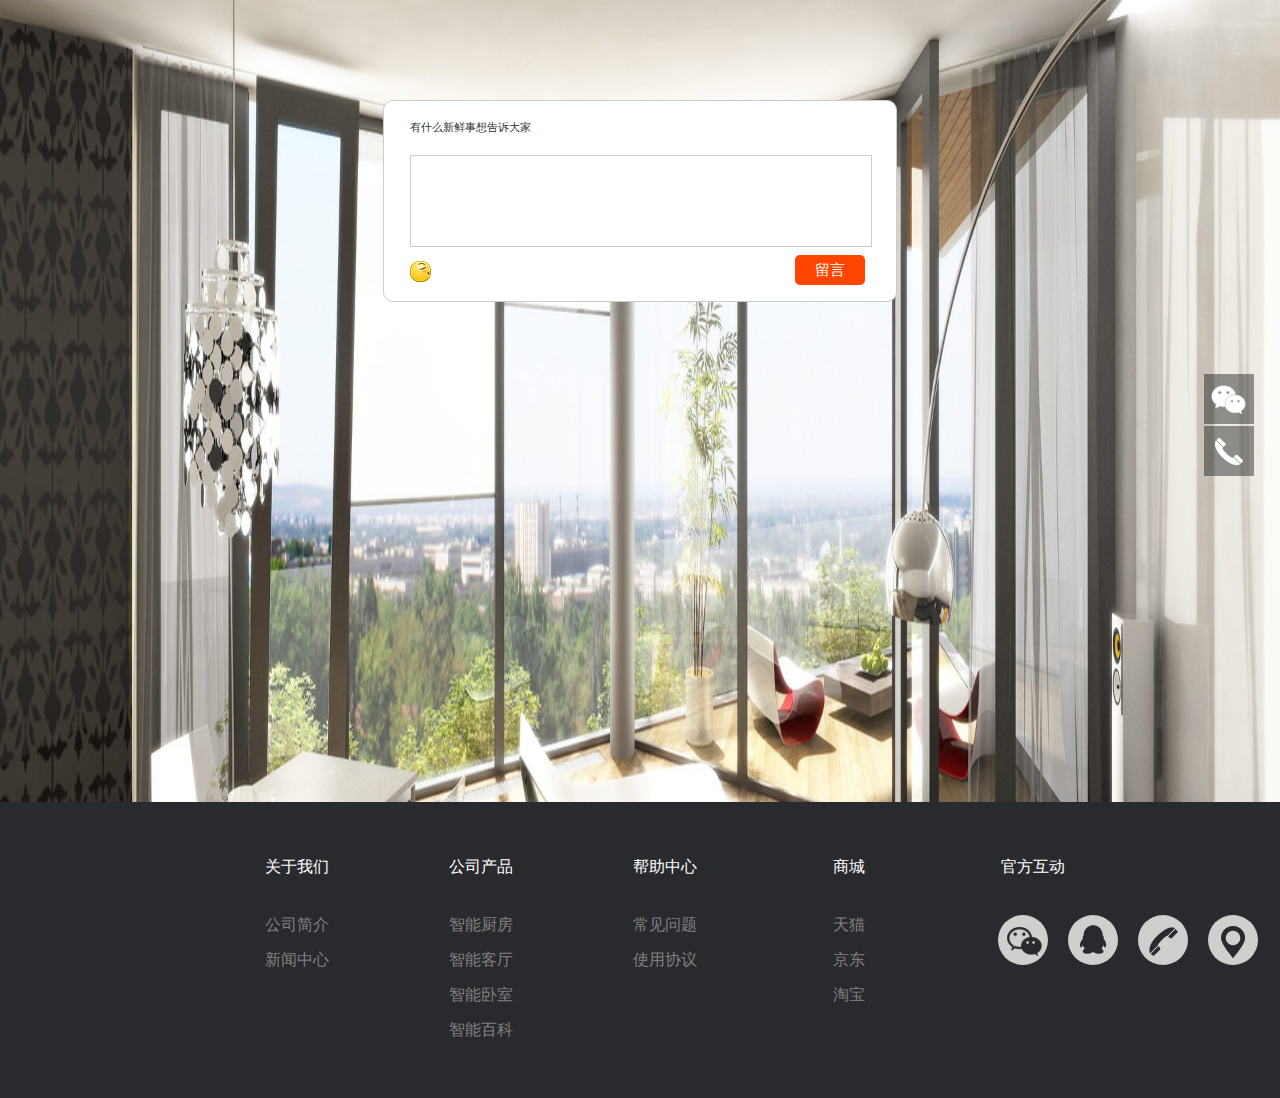
<file: leaveword.html>
<!DOCTYPE html>
<html lang="en">
<head>
    <meta charset="UTF-8">
    <meta name="viewport" content="width=device-width, initial-scale=1.0">
    <meta http-equiv="X-UA-Compatible" content="ie=edge">
    <link rel="stylesheet" type="text/css" href="css/base1.css">
    <link rel="stylesheet" type="text/css" href="css/leaveword.css">
    <title>留言板</title>
</head>
<body>
        <header>
        <div class="header_top">
            <div class="logo"><img src="img/smarthome.png"></div>
            <ul class="first_nav">
                <li><a href="frontpage.html">首页</a></li>
                <li>关于我们
                    <ul class="second_nav">
                        <li><a href="#">简介</a></li>
                        <li><a href="#">合作伙伴</a></li>
                        <li><a href="#">资质荣誉</a></li>
                        <li><a href="#">加入我们</a></li>
                        <li><a href="#">代理加盟</a></li>
                    </ul>
                </li>
                <li>智能家居主机
                    <ul class="second_nav">
                        <li><a href="three.html">钻立方主机</a></li>
                        <li><a href="#">生活立方主机</a></li>
                        <li><a href="#">生活平方W主机</a></li>
                        <li><a href="#">生活平方L主机</a></li>
                    </ul>
                </li>
                <li><a href="two.html">智能家居产品</a>
                  <!--   <ul class="second_nav">
                        <li><a href="two.html">智能报警管理</a></li>
                        <li><a href="#">智能门窗控制</a></li>
                        <li><a href="#">智能家电控制</a></li>
                        <li><a href="#">智能环境监测</a></li>
                        <li><a href="#">智能安防监控</a></li>
                        <li><a href="#">智能影视娱乐</a></li>
                    </ul> -->
                </li>
                <li>
                    <a href="three.html">资讯动态</a>
                </li>
                <li><a href="leaveword.html">留言板</a></li>
            </ul>
        </div>
    </header>
    <aside>
        <ul>
            <li class="w_chat"><img src="img/w_chat.png">
                <div class="w_chat_d"><img src="img/weixin.jpg"></div>
            </li>
            <li><img src="img/phone.png"></li>
            <li class="sorrow_top">
                <div class="sorrow_top_d"><img src="img/sorrow_top.png"></div>
            </li>
        </ul>
    </aside>
    <div class="leaveword_content">
        <div class="comments_box">
            <div class="box_center_content">
                <h6>有什么新鲜事想告诉大家</h6>
                <div class="blank_box">
                    <!-- <input type="textarea"> -->
                    <div class="message" contenteditable="true"></div>
                </div>
                <img src="img/yhh_thumb.gif" class="bg">
                <!--face begin-->
                <div class="face">
                        <ul>
                            <li><img src="img/zz2_thumb.gif" title="[织]" ></li>
                            <li><img src="img/horse2_thumb.gif" title="神马]"></li>
                            <li><img src="img/fuyun_thumb.gif" title="[浮云]"></li>
                            <li><img src="img/geili_thumb.gif" title="[给力]"></li>
                            <li><img src="img/wg_thumb.gif" title="[围观]"></li>
                            <li><img src="img/vw_thumb.gif" title="[威武]"></li>
                            <li><img src="img/panda_thumb.gif" title="[熊猫]"></li>
                            <li><img src="img/rabbit_thumb.gif" title="兔子]"></li>
                            <li><img src="img/otm_thumb.gif" title="[奥特曼]"></li>
                            <li><img src="img/j_thumb.gif" title="[囧]"></li>
                            <li><img src="img/hufen_thumb.gif" title="[互粉]"></li>
                            <li><img src="img/liwu_thumb.gif" title="[礼物]"></li>
                            <li><img src="img/smilea_thumb.gif" title="呵呵]"></li>
                            <li><img src="img/tootha_thumb.gif" title="嘻嘻]"></li>
                            <li><img src="img/laugh.gif" title="[哈哈]"></li>
                            <li><img src="img/tza_thumb.gif" title="[可爱]"></li>
                            <li><img src="img/kl_thumb.gif" title="[可怜]"></li>
                            <li><img src="img/kbsa_thumb.gif" title="[挖鼻屎]"></li>
                            <li><img src="img/cj_thumb.gif" title="[吃惊]"></li>
                            <li><img src="img/shamea_thumb.gif" title="[害羞]"></li>
                            <li><img src="img/zy_thumb.gif" title="[挤眼]"></li>
                            <li><img src="img/bz_thumb.gif" title="[闭嘴]"></li>
                            <li><img src="img/bs2_thumb.gif" title="[鄙视]"></li>
                            <li><img src="img/lovea_thumb.gif" title="[爱你]"></li>
                            <li><img src="img/sada_thumb.gif" title="[泪]"></li>
                            <li><img src="img/heia_thumb.gif" title="[偷笑]"></li>
                            <li><img src="img/qq_thumb.gif" title="[亲亲]"></li>
                            <li><img src="img/sb_thumb.gif" title="[生病]"></li>
                            <li><img src="img/mb_thumb.gif" title="[太开心]"></li>
                            <li><img src="img/ldln_thumb.gif" title="[懒得理你]"></li>
                            <li><img src="img/yhh_thumb.gif" title="[右哼哼]"></li>
                            <li><img src="img/zhh_thumb.gif" title="[左哼哼]"></li>
                            <li><img src="img/x_thumb.gif" title="[嘘]"></li>
                            <li><img src="img/cry.gif" title="[衰]"></li>
                            <li><img src="img/wq_thumb.gif" title="[委屈]"></li>
                            <li><img src="img/t_thumb.gif" title="[吐]"></li>
                            <li><img src="img/k_thumb.gif" title="[打哈气]"></li>
                            <li><img src="img/bba_thumb.gif" title="[抱抱]"></li>
                            <li><img src="img/angrya_thumb.gif" title="[怒]"></li>
                            <li><img src="img/yw_thumb.gif" title="[疑问]"></li>
                            <li><img src="img/cza_thumb.gif" title="[馋嘴]"></li>
                            <li><img src="img/88_thumb.gif" title="[拜拜]"></li>
                            <li><img src="img/sk_thumb.gif" title="[思考]"></li>
                            <li><img src="img/sweata_thumb.gif" title="[汗]"></li>
                            <li><img src="img/sleepya_thumb.gif" title="[困]"></li>
                            <li><img src="img/sleepa_thumb.gif" title="[睡觉]"></li>
                            <li><img src="img/money_thumb.gif" title="[钱]"></li>
                            <li><img src="img/sw_thumb.gif" title="[失望]"></li>
                            <li><img src="img/cool_thumb.gif" title="[酷]"></li>
                            <li><img src="img/hsa_thumb.gif" title="[花心]"></li>
                            <li><img src="img/hatea_thumb.gif" title="[哼]"></li>
                            <li><img src="img/gza_thumb.gif" title="[鼓掌]"></li>
                            <li><img src="img/dizzya_thumb.gif" title="[晕]"></li>
                            <li><img src="img/bs_thumb.gif" title="[悲伤]"></li>
                            <li><img src="img/crazya_thumb.gif" title="[抓狂]"></li>
                            <li><img src="img/h_thumb.gif" title="[黑线]"></li>
                            <li><img src="img/yx_thumb.gif" title="[阴险]"></li>
                            <li><img src="img/nm_thumb.gif" title="[怒骂]"></li>
                            <li><img src="img/hearta_thumb.gif" title="[心]"></li>
                            <li><img src="img/unheart.gif" title="[伤心]"></li>
                            <li><img src="img/pig.gif" title="[猪头]"></li>
                            <li><img src="img/ok_thumb.gif" title="[ok]"></li>
                            <li><img src="img/ye_thumb.gif" title="[耶]"></li>
                            <li><img src="img/good_thumb.gif" title="[good]"></li>
                            <li><img src="img/no_thumb.gif" title="[不要]"></li>
                            <li><img src="img/z2_thumb.gif" title="[赞]"></li>
                            <li><img src="img/come_thumb.gif" title="[来]"></li>
                            <li><img src="img/sad_thumb.gif" title="[弱]"></li>
                            <li><img src="img/lazu_thumb.gif" title="[蜡烛]"></li>
                            <li><img src="img/clock_thumb.gif" title="[钟]"></li>
                            <li><img src="img/cake.gif" title="[蛋糕]"></li>
                            <li><img src="img/m_thumb.gif" title="[话筒]"></li>
                            <li><img src="img/weijin_thumb.gif" title="[围脖]"></li>
                            <li><img src="img/lxhzhuanfa_thumb.gif" title="[转发]"></li>
                            <li><img src="img/lxhluguo_thumb.gif" title="[路过这儿]"></li>
                            <li><img src="img/bofubianlian_thumb.gif" title="[bofu变脸]"></li>
                            <li><img src="img/gbzkun_thumb.gif" title="[gbz困]"></li>
                            <!-- <li><img src="img/boboshengmenqi_thumb.gif" title="[生闷气]"></li> -->
                            <li><img src="img/chn_buyaoya_thumb.gif" title="[不要啊]"></li>
                            <li><img src="img/daxiongleibenxiong_thumb.gif" title="[dx泪奔]"></li>
                            <li><img src="img/cat_yunqizhong_thumb.gif" title="[运气中]"></li>
                            <li><img src="img/youqian_thumb.gif" title="[有钱]"></li>
                            <li><img src="img/cf_thumb.gif" title="[冲锋]"></li>
                            <li><img src="img/camera_thumb.gif" title="[照相机]"></li>	
                        </ul>
                    </div>
                    <!--face end-->
                <button class="bt1">留言</button>
            </div>
        </div>
        <!-- <div class="reply">
            <div class="reply_content">
                <div class="reply_top">
                    <img src="img/兔子.jpg">
                    数据库需要传入的内容
                    <span>haha</span>
                    <a href="#">更多>></a>
                </div>
                <hr/>
                <p></p>
            </div>
        </div> -->
        <div class="reply">
            <div id="time1"></div>
            <!--msgCon begin-->
            <div class="msgCon">
        </div>



        </div>

    </div>

   
    <!-- 尾部 -->
    <footer id="footer" style="padding-left: 205px;">
            <div class="bottom_0">
                <ul>
                    <li>关于我们</li>
                    <li>公司简介</li>
                    <li>新闻中心</li>
                </ul>
            </div>
            <div class="bottom_1">
                <ul>
                    <li>公司产品</li>
                    <li>智能厨房</li>
                    <li>智能客厅</li>
                    <li>智能卧室</li>
                    <li>智能百科</li>
                </ul>
            </div>
            <div class="bottom_2">
                <ul>
                    <li>帮助中心</li>
                    <li>常见问题</li>
                    <li>使用协议</li>
                </ul>
            </div>
            <div class="bottom_3">
                <ul>
                    <li>商城</li>
                    <li>天猫</li>
                    <li>京东</li>
                    <li>淘宝</li>
                </ul>
            </div>
            <div  class="bottom_4">
                <ul>
                    <li>官方互动</li>
                    <li class="footer_icon">
                        <a href="" class="weixin"></a>
                        <a href="" class="qq"></a>
                        <a href="" class="tel"></a>
                        <a href="" class="add"></a>
                    </li>
                </ul>
            </div>
        </footer>
</body>
<script src="js/jquery-1.10.2.min.js"></script>
<script src="js/leaveword.js"></script>
<script src="js/base.js"></script>
</html>
</file>
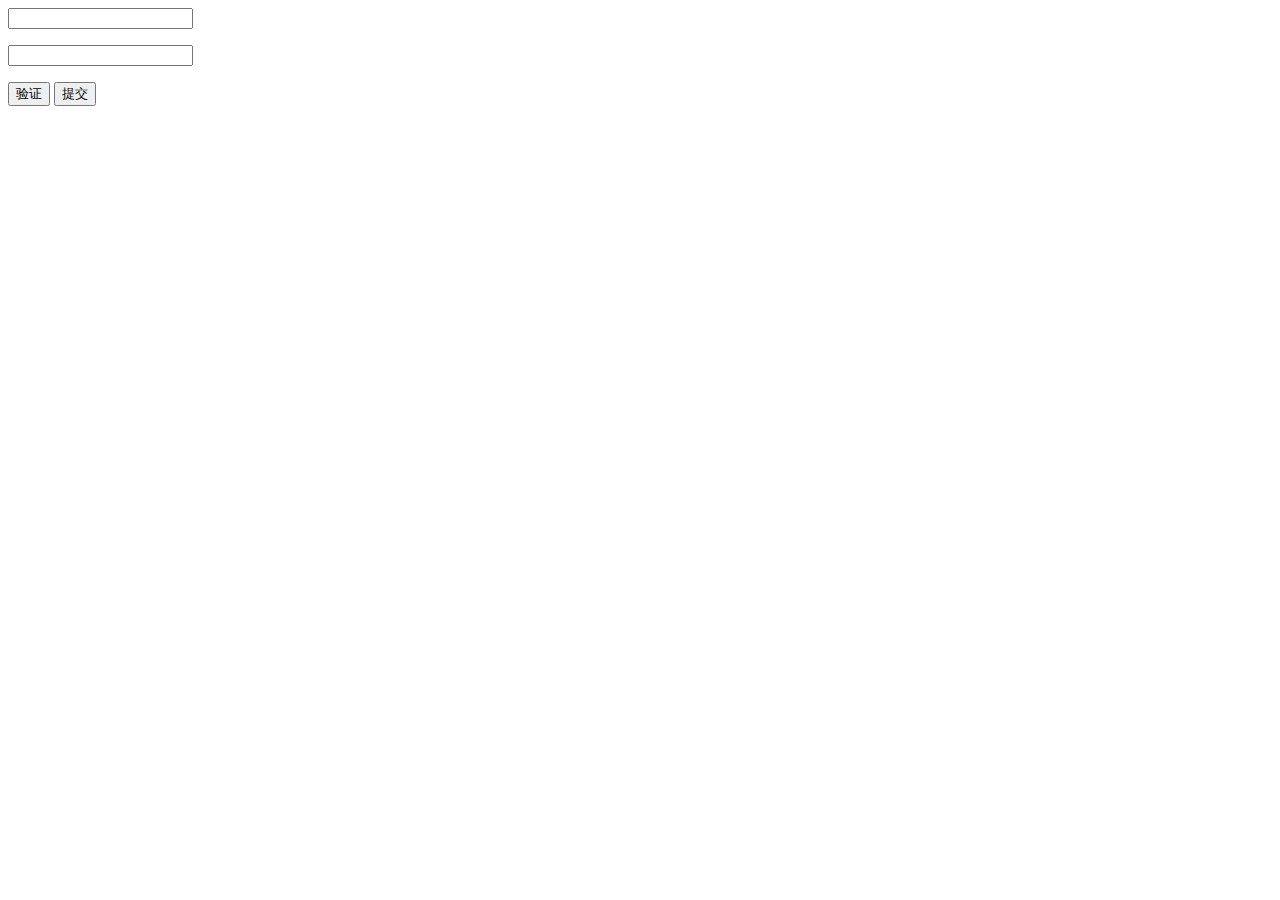
<file: test01.html>
<!DOCTYPE html>
<html>
<head>
	<title></title>
	<meta charset="utf-8">
</head>
<body>
  <input type="text" name="" id="sname">
  <p></p>
  <input type="password" name="" id="passward">
  <p></p>
  <button id="check">验证</button>
  <button id="btn">提交</button>
</body>
<script type="text/javascript">
	var check=document.getElementById("check");
	var username = document.getElementById("username")
	var p = document.getElementsByTagName("p");
	btn.onclick=function(){
		var xhr = new XMLHttpRequest();
		xhr.open("post","insert.php");
		xhr.onreadystatechange = function(){
			if(xhr.readyState==4&&xhr.status==200){
				p[0].innerHTML=xhr.responseText;
			}
		}
		xhr.setRequestHeader("Content-type","application/x-www-form-urlencoded");
	
		xhr.send("username="+username.value+"&passward="+passward.value);
	}
	sname.onblur=function(){
		var xhr = new XMLHttpRequest();
		xhr.open("post","judge.php");
		xhr.onreadystatechange = function(){
			if(xhr.readyState==4&&xhr.status==200){
				p[0].innerHTML=xhr.responseText;
			}
		}
		xhr.setRequestHeader("Content-type","application/x-www-form-urlencoded");
	
		xhr.send("username="+sname.value);
	}
    check.onclick=function(){
    	var xhr = new XMLHttpRequest();
		xhr.open("post","check.php");
		xhr.onreadystatechange = function(){
			if(xhr.readyState==4&&xhr.status==200){
				p[1].innerHTML=xhr.responseText;
			}
		}
		xhr.setRequestHeader("Content-type","application/x-www-form-urlencoded");
	
		xhr.send("username="+sname.value+"&passward="+passward.value);
    }
</script>
</html>
</file>
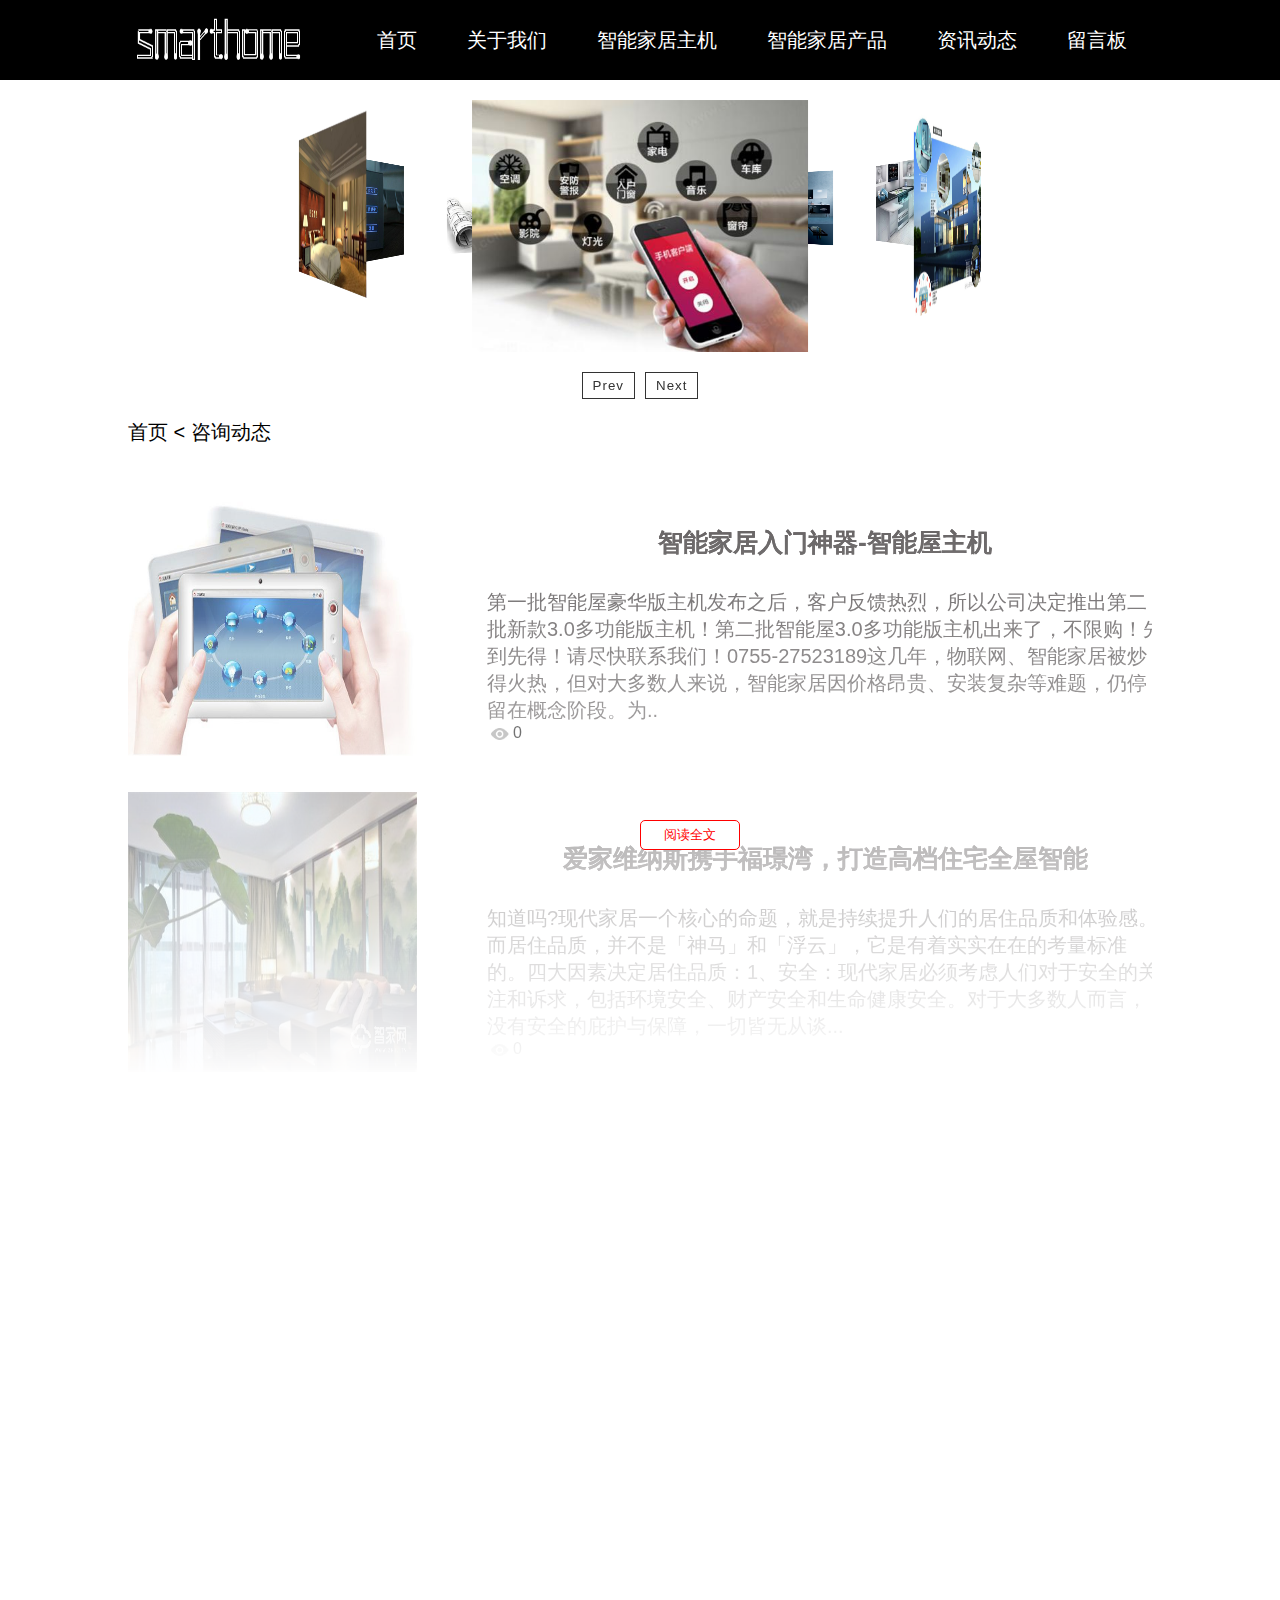
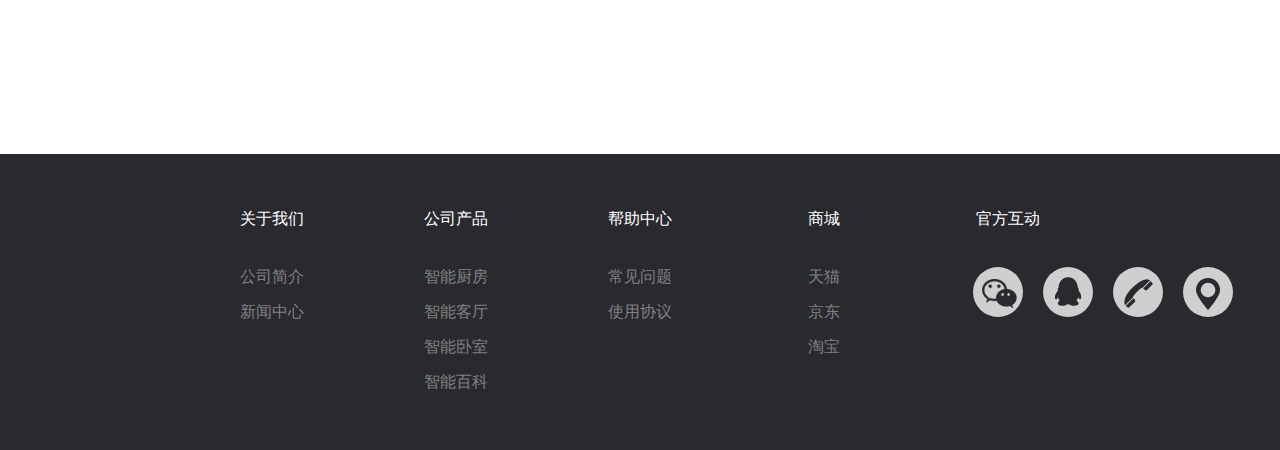
<file: three.html>
<!DOCTYPE html>
<html lang="en">
<head>
    <meta charset="UTF-8">
    <meta name="viewport" content="width=device-width, initial-scale=1.0">
    <meta http-equiv="X-UA-Compatible" content="ie=edge">
    <title>智能家居主机</title>
    <link rel="stylesheet" href="css/Tbase.css">
    <link rel="stylesheet" href="css/three.css">
    <link rel="stylesheet" href="css/style.css">
</head>
<body>
    <header id="header">
        <div class="header_top">
            <div class="logo">
                <img src="img/smarthome.png">
            </div>
            <ul class="first_nav">
                <li>
                    <a href="frontpage.html">
                        <span class="write">首页</span> 
                    </a>
                </li>
                <li>
                    <span class="write">关于我们</span>
                    <ul class="second_nav">
                        <li><a href="#">简介</a></li>
                        <li><a href="#">合作伙伴</a></li>
                        <li><a href="#">资质荣誉</a></li>
                        <li><a href="#">加入我们</a></li>
                        <li><a href="#">代理加盟</a></li>
                    </ul>
                </li>
                <li>
                    <span class="write">智能家居主机</span>
                    <ul class="second_nav second">
                        <li><a href="">钻立方主机</a></li>
                        <li><a href="#">生活立方主机</a></li>
                        <li><a href="#">生活平方W主机</a></li>
                        <li><a href="#">生活平方L主机</a></li>
                    </ul>
                </li>
                <li>
                    <span class="write"><a href="two.html">智能家居产品</a></span>
                    <!-- <ul class="second_nav second">
                        <li><a href="two.html">智能报警管理</a></li>
                        <li><a href="#">智能门窗控制</a></li>
                        <li><a href="#">智能家电控制</a></li>
                        <li><a href="#">智能环境监测</a></li>
                        <li><a href="#">智能安防监控</a></li>
                        <li><a href="#">智能影视娱乐</a></li>
                    </ul> -->
                </li>
                <li>
                    <a href="three.html">
                        <span class="write">资讯动态</span>
                    </a>
                </li>
                <li>
                    <span class="write"><a href="leaveword.html">留言板</a></span>
                </li>
            </ul>
        </div>
    </header>
    <div class="content">
        <div class="carousel" data-gap="80">
            <figure>
                <img src="img/new1.jpg" alt="">
                <img src="img/new2.jpg" alt="">
                <img src="img/new3.jpg" alt="">
                <img src="img/new4.jpg" alt="">
                <img src="img/new5.jpg" alt="">
                <img src="img/new6.jpg" alt="">
                <img src="img/new7.jpg" alt="">
                <img src="img/new8.jpg" alt="">
            </figure>
            <nav>
                <button class="nav prev">Prev</button>
                <button class="nav next">Next</button>
            </nav>
        </div>
        <div class="main">
            <span><a href="">首页</a></span>
            <span><</span>
            <span><a href="">咨询动态</a></span>
        </div>
        <div class="main_1">
            <div class="main_1_1 mask">
                <img src="img/main1.jpg" alt="">
                <div>
                    <p>智能家居入门神器-智能屋主机</p>
                    <span class="write1">第一批智能屋豪华版主机发布之后，客户反馈热烈，所以公司决定推出第二批新款3.0多功能版主机！第二批智能屋3.0多功能版主机出来了，不限购！先到先得！请尽快联系我们！0755-27523189这几年，物联网、智能家居被炒得火热，但对大多数人来说，智能家居因价格昂贵、安装复杂等难题，仍停留在概念阶段。为..
                    </span>
                    <img src="img/icon.png" alt=""><span class="number">0</span>
                </div>
            </div>
            <div class="main_1_1 mask1">
                <img src="img/main3.jpg" alt="">
                <div>
                    <p>爱家维纳斯携手福璟湾，打造高档住宅全屋智能</p>
                    <span class="write1">知道吗?现代家居一个核心的命题，就是持续提升人们的居住品质和体验感。而居住品质，并不是「神马」和「浮云」，它是有着实实在在的考量标准的。四大因素决定居住品质：1、安全：现代家居必须考虑人们对于安全的关注和诉求，包括环境安全、财产安全和生命健康安全。对于大多数人而言，没有安全的庇护与保障，一切皆无从谈...
                    </span>
                    <img src="img/icon.png" alt=""><span class="number">0</span>
                </div>
            </div>
            <div class="main_1_1 mask2">
                <img src="img/main2.jpg" alt="">
                <div>
                    <p>智能家具，您了解吗？</p>
                    <span class="write1">智能家居这个热词，从2014年的概念到2015年的平淡再到2016年的火热爆发延长至今的2017，如今的智能家居已经深入到了居家生活的各个领域，衣食住行，吃喝拉撒，智能化的新模式不断的涌现出来，人类正在进入“智慧屋”的时代！随着行业的快速发展，高端产品不断涌现，智能家居市场正逐渐涌现出十大必备功能，爱家的您，更关注哪种系统呢？
                    </span>
                    <img src="img/icon.png" alt=""><span class="number">0</span>
                </div>
            </div>
            <div class="main_1_1 mask2">
                <img src="img/main4.png" alt="">
                <div>
                    <p>智能屋 把科技献给您最爱的人</p>
                    <span class="write1">我们的努力 你们的满意 智能屋给您创建高科技高品质生活，随着生活水平的提高 越来越多的人选择了我们的产品 智能屋系列产品，便捷 简约高端的智能生活体验 下面是智能屋小编为大家整理的有关智能屋产品保障的信息
                    </span>
                    <img src="img/icon.png" alt=""><span class="number">0</span>
                </div>
            </div>
        </div>
    </div>
    <input type="button" value="阅读全文" class="but">
    <footer>
        <div class="bottom_0">
            <ul>
                <li>关于我们</li>
                <li>公司简介</li>
                <li>新闻中心</li>
            </ul>
        </div>
        <div class="bottom_1">
            <ul>
                <li>公司产品</li>
                <li>智能厨房</li>
                <li>智能客厅</li>
                <li>智能卧室</li>
                <li>智能百科</li>
            </ul>
        </div>
        <div class="bottom_2">
            <ul>
                <li>帮助中心</li>
                <li>常见问题</li>
                <li>使用协议</li>
            </ul>
        </div>
        <div class="bottom_3">
            <ul>
                <li>商城</li>
                <li>天猫</li>
                <li>京东</li>
                <li>淘宝</li>
            </ul>
        </div>
        <div  class="bottom_4">
            <ul>
                <li>官方互动</li>
                <li>
                    <a href="" class="weixin"></a>
                    <a href="" class="qq"></a>
                    <a href="" class="tel"></a>
                    <a href="" class="add"></a>
                </li>
            </ul>
        </div>
    </footer>
</body>
<!-- 轮播图 -->
<script type="text/javascript">
    window.addEventListener('load', function () {
        var carousels = document.querySelectorAll('.carousel');

        for (var i = 0; i < carousels.length; i++) {
            carousel(carousels[i]);
        }
    });

    function carousel(root) {
        var figure = root.querySelector('figure'),
            nav = root.querySelector('nav'),
            images = figure.children,
            n = images.length,
            gap = root.dataset.gap || 0,
            bfc = 'bfc' in root.dataset,
            theta = 2 * Math.PI / n,
            currImage = 0;

        setupCarousel(n, parseFloat(getComputedStyle(images[0]).width));
        window.addEventListener('resize', function () {
            setupCarousel(n, parseFloat(getComputedStyle(images[0]).width));
        });

        setupNavigation();

        function setupCarousel(n, s) {
            var apothem = s / (2 * Math.tan(Math.PI / n));

            figure.style.transformOrigin = '50% 50% ' + -apothem + 'px';

            for (var i = 0; i < n; i++) {
                images[i].style.padding = gap + 'px';
                images[i].style.paddingBottom = '0';
            }for (i = 1; i < n; i++) {
                images[i].style.transformOrigin = '50% 50% ' + -apothem + 'px';
                images[i].style.transform = 'rotateY(' + i * theta + 'rad)';
            }
            if (bfc) for (i = 0; i < n; i++) {
                images[i].style.backfaceVisibility = 'hidden';
            }rotateCarousel(currImage);
        }

        function setupNavigation() {
            nav.addEventListener('click', onClick, true);

            function onClick(e) {
                e.stopPropagation();

                var t = e.target;
                if (t.tagName.toUpperCase() != 'BUTTON') return;

                if (t.classList.contains('next')) {
                    currImage++;
                } else {
                    currImage--;
                }

                rotateCarousel(currImage);
            }
        }

        function rotateCarousel(imageIndex) {
            figure.style.transform = 'rotateY(' + imageIndex * -theta + 'rad)';
        }
    }
</script>

<script>
    var main = document.getElementsByClassName('main_1_1');
    var number = document.getElementsByClassName('number');
    var p = document.getElementsByTagName('p');
    var m = 0;
    for(var i = 0; i < main.length; i++){
        main[i].onmouseover = function (i) {
            main[i].style.transform = 'translate(0,-5px)';
            main[i].style.boxShadow = '0px 8px 20px #030202';
            p[i].style.cssText = "animation: text-shadow 1s infinite alternate;";
        }.bind(main[i],i)
        main[i].onclick = function (i) {
            m = number[i].innerText - 0;
            ++m;
            number[i].innerText = m;
        }.bind(main[i],i)
        main[i].onmouseout = function (i) {
            main[i].style.transform = "";
            main[i].style.boxShadow = "";
            p[i].style.cssText = "";
        }.bind(main[i],i)
    }
</script>
<!-- 阅读全文 -->
<script>
    var but = document.getElementsByClassName('but')[0];
    var mask = document.getElementsByClassName('mask'); 
    var mask1 = document.getElementsByClassName('mask1');
    var mask2 = document.getElementsByClassName('mask2');
    console.log(mask2.length);
    but.onclick = function () {
        mask[0].setAttribute("class","main_1_1");
        mask2[0].setAttribute("class","main_1_1");
        mask1[0].setAttribute("class","main_1_1");
        mask2[0].setAttribute("class","main_1_1");
        but.style.display = 'none';
    }
</script>
</html>
</file>
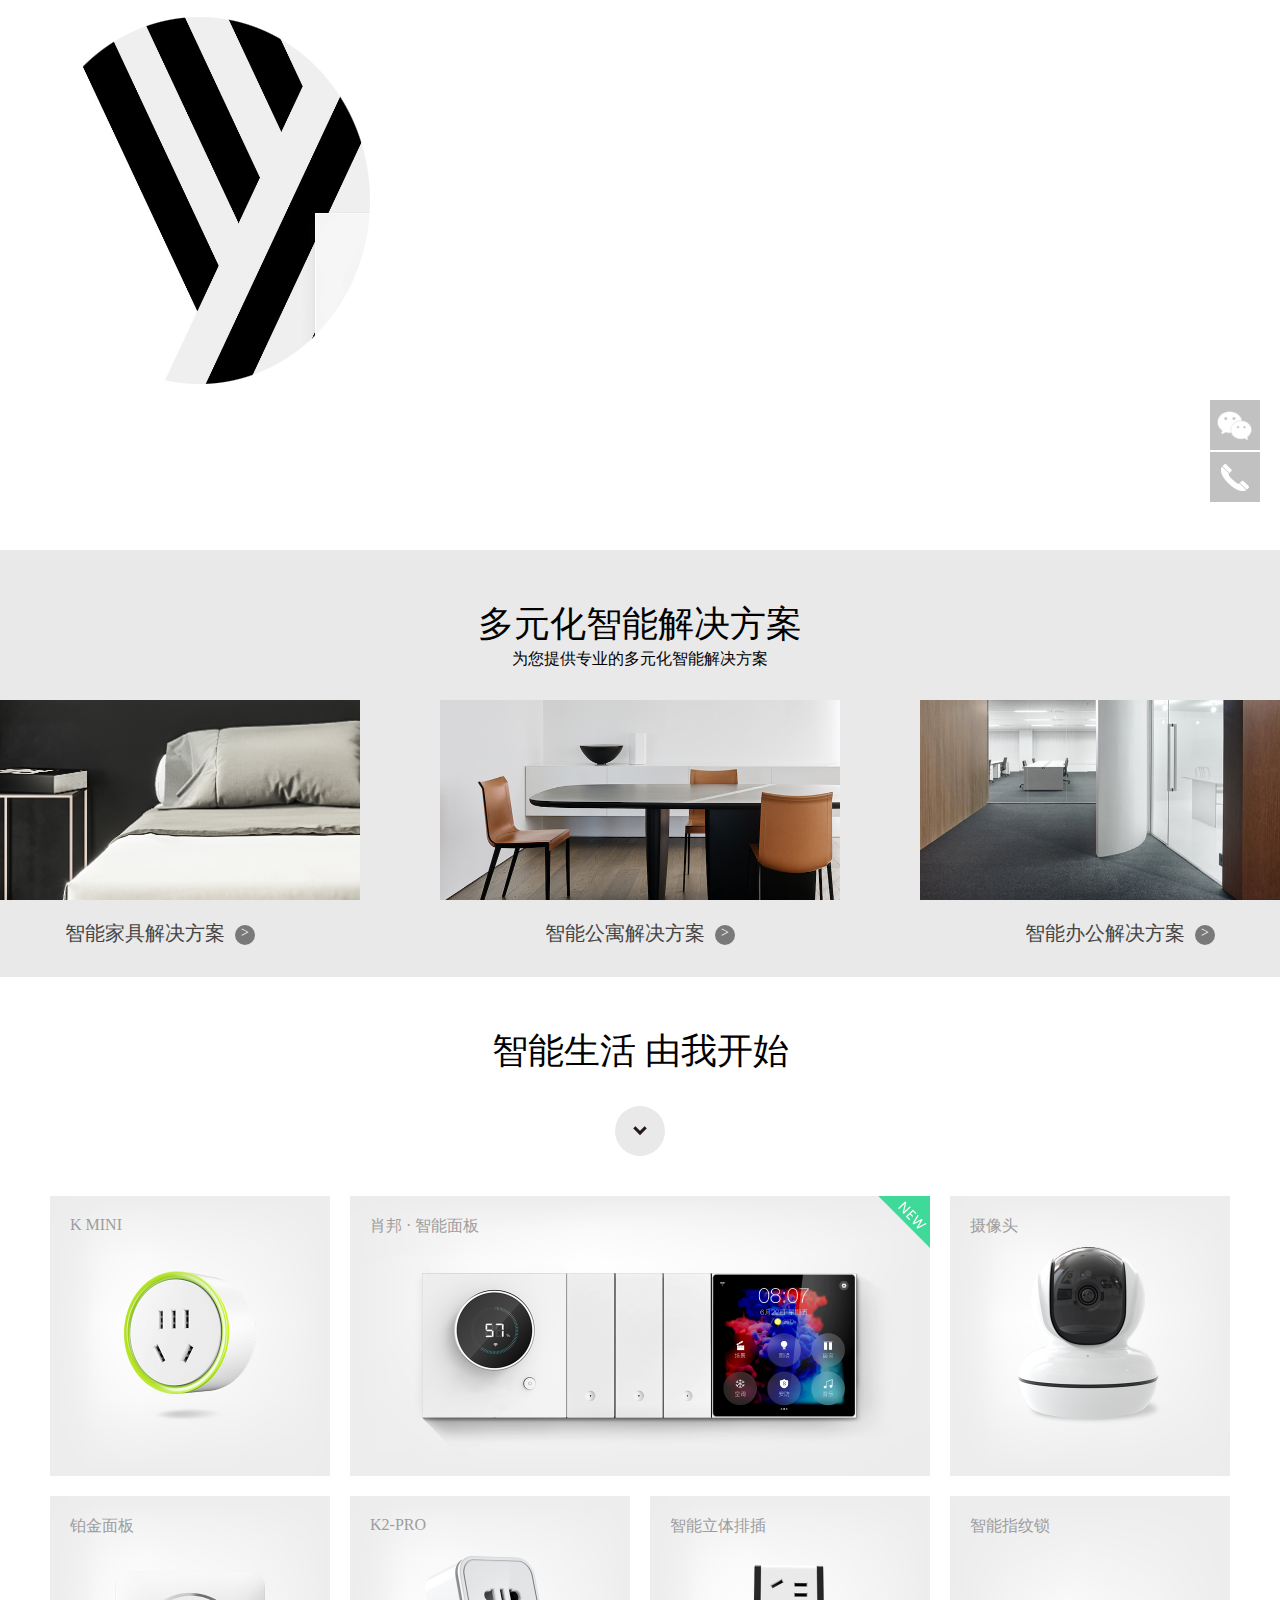
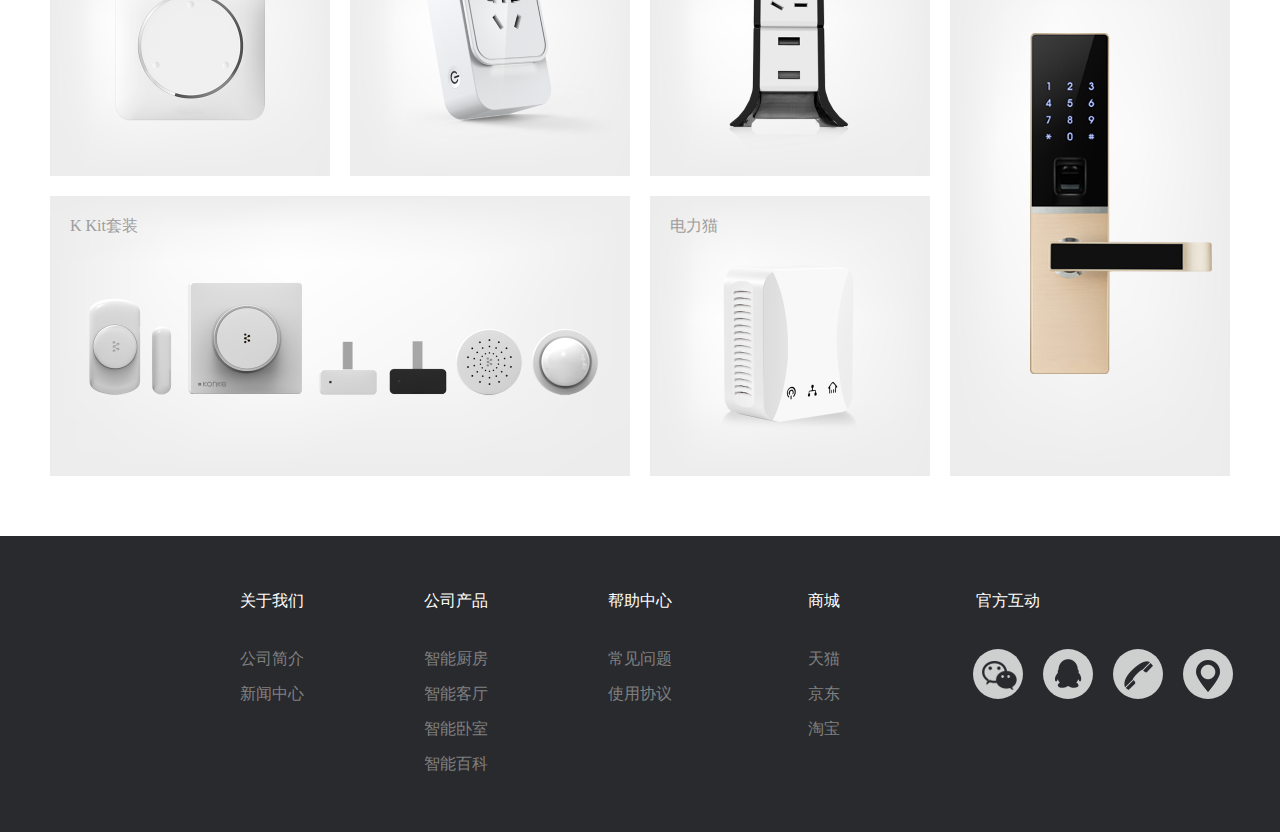
<file: two.html>
<!DOCTYPE html>
<html lang="en">
<head>
    <meta charset="UTF-8">
    <meta name="viewport" content="width=device-width, initial-scale=1.0">
    <meta http-equiv="X-UA-Compatible" content="ie=edge">
    <title>智能家居产品</title>
    <link rel="stylesheet" href="css/two.css">
    <link rel="stylesheet" href="css/Tbase.css">
</head>
<body>
    <header>
        <div class="header_top">
            <div class="logo">
                <img src="img/smarthome.png">
            </div>
            <ul class="first_nav">
                <li>
                    <a href="frontpage.html">
                        <span class="write">首页</span> 
                    </a>
                </li>
                <li>
                    <span class="write">关于我们</span>
                    <ul class="second_nav">
                        <li><a href="#">简介</a></li>
                        <li><a href="#">合作伙伴</a></li>
                        <li><a href="#">资质荣誉</a></li>
                        <li><a href="#">加入我们</a></li>
                        <li><a href="#">代理加盟</a></li>
                    </ul>
                </li>
                <li>
                    <span class="write">智能家居主机</span>
                    <ul class="second_nav second">
                        <li><a href="three.html">钻立方主机</a></li>
                        <li><a href="#">生活立方主机</a></li>
                        <li><a href="#">生活平方W主机</a></li>
                        <li><a href="#">生活平方L主机</a></li>
                    </ul>
                </li>
                <li>
                    <span class="write"><a href="two.html">智能家居产品</a></span>
                  <!--   <ul class="second_nav second">
                        <li><a href="#">智能报警管理</a></li>
                        <li><a href="#">智能门窗控制</a></li>
                        <li><a href="#">智能家电控制</a></li>
                        <li><a href="#">智能环境监测</a></li>
                        <li><a href="#">智能安防监控</a></li>
                        <li><a href="#">智能影视娱乐</a></li>
                    </ul> -->
                </li>
                <li>
                    <a href="three.html">
                        <span class="write">资讯动态</span>
                    </a>
                </li>
                <li>
                    <span class="write"><a href="leaveword.html">留言板</a></span>
                </li>
            </ul>
        </div>
    </header>
    <div class="content">
        <div class="column">
        </div>
        <div class="column_1">
            <div class="column_1_title">
                <p>多元化智能解决方案</p>
                <span>为您提供专业的多元化智能解决方案</span>
            </div>
            <ul>
                <li>
                    <img src="img/proimg01.jpg" alt="">
                    <div>
                        <p>智能家具解决方案</p>
                        <span>></span>
                    </div>
                </li>
                <li>
                    <img src="img/proimg02.jpg" alt="">
                    <div>
                        <p>智能公寓解决方案</p>
                        <span>></span>
                    </div>
                </li>
                <li>
                    <img src="img/proimg03.jpg" alt="">
                    <div>  
                        <p>智能办公解决方案</p>
                        <span>></span>
                    </div>  
                </li>
            </ul>
        </div>
        <div class="column_2" id="point">
            <div class="column_2_title">
                <p>智能生活 由我开始</p>
            </div>
            <a href="#point">
                <div class="column_2_logo">
                        <img src="img/T-3.png" alt="">
                </div>
            </a>   
            <div class="kong"></div> 
            <div class="column_2_main">
                <ul class="column_2_main_left">
                    <li class="picture1">
                        <img src="img/pro_minik.png" alt="">
                        <p>K MINI</p>
                    </li>
                    <li class="picture2">
                        <img src="img/pro_xiaobang.png" alt="">
                        <p>肖邦 · 智能面板</p>
                    </li>
                    <li  class="picture1">
                        <img src="img/pro_panel.png" alt="">
                        <p>铂金面板</p>
                    </li>
                    <li class="picture1">
                        <img src="img/pro_k2pro2.png" alt="">
                        <p>K2-PRO</p>
                    </li>
                    <li class="picture1">
                        <img src="img/pro_litipaicha.png" alt="">
                        <p>智能立体排插</p>
                    </li>
                    <li class="picture2">
                        <img src="img/pro_kit.png" alt="">
                        <p>K Kit套装</p>
                    </li>
                    <li class="picture1">
                        <img src="img/pro_dianlimao.png" alt="">
                        <p>电力猫</p>
                    </li>
                </ul>
                <ul class="column_2_main_right">
                    <li class="picture1">
                        <img src="img/pro_shexiangji.png" alt="">
                        <p>摄像头</p>
                    </li>
                    <li class="picture3">
                        <img src="img/pro_mensuo.png" alt="">
                        <p>智能指纹锁</p>
                    </li>
                </ul>
            </div>
        </div>
    </div>
    <footer>
        <div class="bottom_0">
            <ul>
                <li>关于我们</li>
                <li>公司简介</li>
                <li>新闻中心</li>
            </ul>
        </div>
        <div class="bottom_1">
            <ul>
                <li>公司产品</li>
                <li>智能厨房</li>
                <li>智能客厅</li>
                <li>智能卧室</li>
                <li>智能百科</li>
            </ul>
        </div>
        <div class="bottom_2">
            <ul>
                <li>帮助中心</li>
                <li>常见问题</li>
                <li>使用协议</li>
            </ul>
        </div>
        <div class="bottom_3">
            <ul>
                <li>商城</li>
                <li>天猫</li>
                <li>京东</li>
                <li>淘宝</li>
            </ul>
        </div>
        <div  class="bottom_4">
            <ul>
                <li>官方互动</li>
                <li>
                    <a href="" class="weixin"></a>
                    <a href="" class="qq"></a>
                    <a href="" class="tel"></a>
                    <a href="" class="add"></a>
                </li>
            </ul>
        </div>
    </footer>
    <aside>
        <ul>
            <li class="w_chat"><img src="img/w_chat.png">
                <div><img src="img/weixin.jpg"></div>
            </li>
            <li><img src="img/phone.png"></li>
            <li class="sorrow_top fix_right"><img src="img/sorrow_top.png"></li>
        </ul>
    </aside>
</body>
<!-- column_2_main阴影，移动 -->
<script>
    var column = document.getElementsByClassName('column_2')[0];
    var picture = column.getElementsByClassName('picture1');
    var picture2 = column.getElementsByClassName('picture2');
    var picture3 = column.getElementsByClassName('picture3');
    for (var i = 0; i < picture.length; i ++){
        picture[i].onmouseover = function (i) {
            picture[i].style.boxShadow = '0px 8px 20px #030202';
            picture[i].style.transform = 'translate(0,-5px)';
        }.bind(picture[i],i)
        picture[i].onmouseout = function (i) {
            picture[i].style.boxShadow = '';
            picture[i].style.transform = '';
        }.bind(picture[i],i)
    }
    picture2[0].onmouseover = function () {
        picture2[0].style.boxShadow = '0px 8px 20px #030202';
        picture2[0].style.transform = 'translate(0,-5px)';
    }
    picture2[0].onmouseout = function () {
        picture2[0].style.boxShadow = '';
        picture2[0].style.transform = '';
    }
    picture2[1].onmouseover = function () {
        picture2[1].style.boxShadow = '0px 8px 20px #030202';
        picture2[1].style.transform = 'translate(0,-5px)';
    }
    picture2[1].onmouseout = function () {
        picture2[1].style.boxShadow = '';
        picture2[1].style.transform = '';
    }
    picture3[0].onmouseover = function () {
        picture3[0].style.boxShadow = '0px 8px 20px #030202';
        picture3[0].style.transform = 'translate(0,-5px)';
    }
    picture3[0].onmouseout = function () {
        picture3[0].style.boxShadow = '';
        picture3[0].style.transform = '';
    }
</script>
<!-- //点击置顶 -->
<script>  
var t = document.documentElement.scrollTop || document.body.scrollTop; //获取滚动距离
var sorrow_top=document.getElementsByClassName('sorrow_top')[0];
var currentPosition, timer;
var count=0;
function GoTop() {
    
    currentPosition = document.documentElement.scrollTop;
    currentPosition -= 1;
    if (currentPosition > 0 && count==0) {
        window.scrollTo(0, currentPosition);
        timer = setInterval("GoTop()", 10);
        
    } 
    else {
        count=1;
       currentPosition = 0;
        window.clearInterval(timer);
    }
     
}
sorrow_top.onclick=function(){
    GoTop();
    count=0;

}
</script>
<!-- 跟随鼠标移动 -->
<script>
var column = document.getElementsByClassName('column')[0];
var nod = document.createElement('style');
var Top = document.documentElement.scrollTop;
column.onmousedown = function (event) {
    var e = event || window.event;
    var scrollX = document.documentElement.scrollLeft || document.body.scrollLeft;
    var scrollY = document.documentElement.scrollTop || document.body.scrollTop;
    var x = e.pageX || e.clientX + scrollX;
    var y = e.pageY || e.clientY + scrollY;
    column.style.cssText = '-webkit-mask-position: '+ (x-200)+'px'+' '+(y-200)+'px';
}
</script>
<!-- 设置动画效果 -->
<script>
var column_2_main = document.getElementsByClassName('column_2_main')[0];
var kong = document.getElementsByClassName('kong')[0];
var li = column_2_main.getElementsByTagName('li');
    window.onscroll = function () {
        if(document.documentElement.scrollTop < 600){
            li[0].style.cssText="display: none;";
            li[1].style.cssText="display: none;";
            li[7].style.cssText="display: none;";
            kong.style.height = "500px";
        }
        else{
            li[0].style.cssText="display: flex;";
            li[1].style.cssText="display: flex;";
            li[7].style.cssText="display: flex;";
            li[0].setAttribute("class","picture1 move");
            li[1].setAttribute("class","picture2 move");
            li[7].setAttribute("class","picture1 move");            
            kong.style.height = "";
        }
        if(document.documentElement.scrollTop < 900){
            li[2].style.cssText="display: none;";
            li[3].style.cssText="display: none;";
            li[4].style.cssText="display: none;";
            li[8].style.cssText="display: none;";
        }
        else{
            li[2].style.cssText="display: flex;";
            li[3].style.cssText="display: flex;";
            li[4].style.cssText="display: flex;";
            li[8].style.cssText="";
            li[2].setAttribute("class","picture1 move");
            li[3].setAttribute("class","picture1 move");
            li[4].setAttribute("class","picture1 move"); 
            li[8].setAttribute("class","picture3 move"); 
        }
        if(document.documentElement.scrollTop < 1300){
            li[5].style.cssText="display: none;";
            li[6].style.cssText="display: none;";
        }
        else{
            li[5].style.cssText="display: flex;";
            li[6].style.cssText="display: flex;";
            li[5].setAttribute("class","picture2 move");
            li[6].setAttribute("class","picture1 move");
        }

        var t = document.documentElement.scrollTop || document.body.scrollTop; //获取滚动距离
        var sorrow_top=document.getElementsByClassName('sorrow_top')[0];
        var header = document.getElementsByTagName('header')[0];
        if( t >= 450 ) { //判断
        sorrow_top.style.display='block';
        header.style.display='block';
        } 
        else {
        sorrow_top.style.display='none';
        header.style.display='none';
        }
    }
</script>
</html>
</file>
<file: css/base1.css>
body,h1,h2,h3,h4,h5,h6,html,li,p,ul{padding:0;margin:0}img{vertical-align:middle}li{list-style:none}a{text-decoration:none}.second_nav{display:none}header{width:100%;height:100px;background:rgba(0,0,0,.7);position:fixed;z-index:100;top:0;opacity:0}@keyframes show1{100%{opacity:1}}@keyframes show2{100%{opacity:0}}.header_top{width:80%;margin:0 auto;display:flex;justify-content:space-between;align-items:center;color:#fff}.header_top .logo{transform:scale(.4)}.header_top .logo img{background-size:100% 100%}.header_top .first_nav{display:flex;justify-content:space-around;align-items:center;height:100px}.header_top .first_nav a{color:#fff}.first_nav>li{margin-left:50px;font-size:16px;position:relative}.first_nav>li:hover .second_nav{position:absolute;display:block;padding-top:39px;left:-26px}.first_nav>li:hover .second_nav li{background:rgba(0,0,0,.5);width:130px;height:40px;text-align:center}.second_nav li:hover a{display:block;width:100%;height:100%;line-height:40px;color:#333;background:#fff}aside{position:fixed;z-index:100;top:50%;right:2%;transform:translate(0,-50%)}aside li{position:relative;width:50px;height:50px;margin-top:2px;display:flex;justify-content:center;align-items:center;background:rgba(0,0,0,.4);cursor:pointer}aside li .w_chat_d{display:none;position:absolute;right:60px;top:0;border:1px solid #ccc}aside li:hover{background:#1791e7}.w_chat:hover div{display:block}.sorrow_top{opacity:0}footer{display:flex;background:#292a2e;padding-bottom:50px}footer div{width:84px;text-align:center;color:grey;padding:0 50px}footer div ul li:first-child{font-size:16px;color:#fff;padding-top:55px;padding-bottom:30px}footer div li{padding:7px}.bottom_4 a{background:#cecfcf url(../img/T-1.png) no-repeat;margin-right:20px;width:50px;height:50px;border-radius:50%;display:block}.bottom_4 ul li:last-child{display:flex;width:300px}.bottom_4 .weixin{background-position:-6px -2px}.bottom_4 .qq{background-position:-80px -4px}.bottom_4 .tel{background-position:-152px -2px}.bottom_4 .add{background-position:-225px -2px}@keyframes scale{50%{transform:scale(1.1)}100%{transform:scale(1)}}
</file>
<file: css/leaveword.css>
body{background:url(../img/leaveword_bg.jpg) repeat;background-size:100% 100%}.leaveword_content{width:50%;margin:0 auto;display:flex;flex-direction:column;align-items:center}.leaveword_content .comments_box{width:80%;margin:0 auto;margin-top:100px;background:#fff;height:200px;border:1px solid #ccc;border-radius:10px}.leaveword_content .comments_box .box_center_content{width:90%;margin:20px auto;position:relative}.leaveword_content .comments_box .box_center_content h6{color:#333;font-weight:20}.blank_box{margin-top:20px;width:100%;height:90px;margin-bottom:10px}.blank_box div{width:100%;height:100%;margin-top:0;outline:0;border:1px solid #ccc}.face{width:390px;height:160px;background:#fff;padding:10px;border:1px solid #ddd;box-shadow:2px 2px 3px #666;position:absolute;top:100%;left:5%;display:none;z-index:100}.face ul li{width:22px;height:22px;list-style-type:none;float:left;margin:2px;cursor:pointer}.bt1{margin-left:78%;width:70px;height:30px;background:#ff4500;outline:0;border:none;font-size:15px;border-radius:5px;color:#fff;cursor:pointer}.reply{width:90%}.msgCon{overflow:hidden;width:90%;border-radius:10px;height:500px;margin:0 auto}.msgCon .msgBox{position:relative;background:#fff;padding:10px;margin-top:20px}.msgCon .msgBox dl{height:60px;border-bottom:1px dotted #ddd}.msgCon .msgBox dl dt{width:50px;height:50px;float:left}.msgCon .msgBox dl dt img{border-radius:25px;display:inline-block}.msgCon .msgBox dl dd{width:500px;height:50px;line-height:50px;display:line-block;font-size:16px;font-family:"微软雅黑"}.msgCon .msgBox .msgTxt{font-size:12px;color:#666;line-height:25px}.delete{position:absolute;width:20px;height:20px;border-radius:10px;text-align:center;border:1px solid #1cb7fd;top:0;right:0;cursor:pointer}
</file>
<file: css/Tbase.css>
html,
body,
p,
ul,
li,
h1,
h2,
h3,
h4,
h5,
h6 {
  padding: 0;
  margin: 0;
}
img {
  vertical-align: middle;
}
li {
  list-style: none;
}
a {
  text-decoration: none;
}
.second_nav {
  display: none;
}
header {
  width: 100%;
  height: 80px;
  position: fixed;
  top: 0;
  background: #000;
  z-index: 99;
  display: none;
  font-size: 20px;
}
.header_top {
  width: 80%;
  margin: 0 auto;
  display: flex;
  justify-content: space-between;
  align-items: center;
  color: white;
}
.header_top .logo img {
  width: 175px;
  height: 60px;
}
.header_top .first_nav {
  display: flex;
  justify-content: space-around;
  align-items: center;
  height: 80px;
}
.header_top .first_nav a {
  color: white;
}
.first_nav > li {
  padding-left: 25px;
  padding-right: 25px;
  position: relative;
}
.first_nav > li:hover .second_nav {
  position: absolute;
  left: 0;
  display: block;
  padding-top: 25px;
  font-size: 15px;
}
.first_nav > li:hover .second_nav li {
  background: rgba(0, 0, 0, 0.5);
  width: 114px;
  height: 40px;
  text-align: center;
  line-height: 40px;
}
.first_nav > li:hover .second {
  left: 25px;
}
.write:hover {
  animation: text-shadow 1s infinite alternate;
  text-shadow: 0 0 0 white;
}
@keyframes text-shadow {
  from {
    text-shadow: 0 0 0 white;
  }
  to {
    text-shadow: 0 0 10px white;
  }
}
.second_nav li:hover a {
  display: block;
  width: 100%;
  height: 100%;
  line-height: 40px;
  color: #333;
  background: white;
}
aside {
  position: fixed;
  top: 50%;
  right: 20px;
  transform: translate(0, -50%);
}
aside li {
  position: relative;
  width: 50px;
  height: 50px;
  margin-top: 2px;
  display: flex;
  justify-content: center;
  align-items: center;
  background: #c1c1c1;
  cursor: pointer;
}
aside li div {
  display: none;
  position: absolute;
  right: 60px;
  top: 0;
  border: 1px solid #ccc;
}
aside li:hover {
  background: #1791e7;
}
.w_chat:hover div {
  display: block;
}
.sorrow_top {
  display: none;
}
.fix_right {
  animation: fix_1 3s;
}
@keyframes fix_1 {
  0% {
    top: 0;
    right: 0;
  }
  50% {
    top: 50px;
    right: 0;
  }
  100% {
    top: 0;
    right: 0;
  }
}
footer {
  display: flex;
  justify-content: center;
  background: #292a2e;
  padding-bottom: 50px;
}
footer div {
  width: 84px;
  text-align: center;
  color: #808080;
  padding: 0 50px;
}
footer div ul li:first-child {
  color: #fff;
  padding-top: 55px;
  padding-bottom: 30px;
}
footer div li {
  padding: 7px;
}
.bottom_4 a {
  background: #cecfcf url(../img/T-1.png) no-repeat;
  margin-right: 20px;
  width: 50px;
  height: 50px;
  border-radius: 50%;
}
.bottom_4 ul li:last-child {
  display: flex;
  width: 300px;
}
.bottom_4 .weixin {
  background-position: -6px -2px;
  animation: scale 1s linear 0s infinite normal none running;
}
.bottom_4 .qq {
  background-position: -80px -4px;
  animation: scale 1s linear 0s infinite normal none running;
}
.bottom_4 .tel {
  background-position: -152px -2px;
  animation: scale 1s linear 0s infinite normal none running;
}
.bottom_4 .add {
  background-position: -225px -2px;
  animation: scale 1s linear 0s infinite normal none running;
}
.move {
  animation: mobile 2s linear;
  animation-delay: 0s;
}
@-webkit-keyframes mobile {
  0% {
    transform: translate(0, 100px);
  }
  50% {
    transform: translate(0, -10px);
  }
  100% {
    transform: translate(0, 0);
  }
}
@keyframes scale {
  50% {
    transform: scale(1.1);
  }
  100% {
    transform: scale(1);
  }
}
</file>
<file: css/three.css>
html,
body,
p,
ul,
li,
h1,
h2,
h3,
h4,
h5,
h6 {
  padding: 0;
  margin: 0;
}
img {
  vertical-align: middle;
}
li {
  list-style: none;
}
a {
  text-decoration: none;
}
input {
  outline: none;
}
#header {
  display: flex;
}
#header .second_nav {
  padding-top: 27px;
}
.content {
  padding-bottom: 50px;
}
.main {
  width: 80%;
  margin: 0 auto;
  font-size: 20px;
  color: black;
}
.main a {
  color: black;
}
.main_1 {
  display: flex;
  flex-flow: column;
  align-items: center;
}
.main_1 .main_1_1 {
  display: flex;
  width: 80%;
  justify-content: center;
  margin-top: 30px;
}
.main_1 .main_1_1 img {
  width: 300px;
  height: 280px;
}
.main_1 .main_1_1 p {
  font-weight: bold;
  font-size: 25px;
  text-align: center;
  color: #5a5657;
  padding-top: 30px;
  text-shadow: 0 0 0 #5a5657;
}
.main_1 .main_1_1 .write1 {
  padding-top: 30px;
  width: 676px;
  display: block;
  margin: 0 auto;
  font-size: 20px;
  color: #5a5657;
}
.main_1 .main_1_1 div {
  padding: 20px 0 20px 70px;
}
.main_1 .main_1_1 div img {
  width: 26px;
  height: 16px;
}
@keyframes text-shadow {
  from {
    text-shadow: 0 0 0 black;
  }
  to {
    text-shadow: 0 0 10px black;
  }
}
.mask {
  -webkit-mask: -webkit-gradient(linear, left top, left bottom, from(#000000), to(rgba(0, 0, 0, 0.5)));
}
.mask1 {
  -webkit-mask: -webkit-gradient(linear, left top, left bottom, from(rgba(0, 0, 0, 0.5)), to(rgba(0, 0, 0, 0)));
}
.mask2 {
  -webkit-mask: -webkit-gradient(linear, left top, left bottom, from(rgba(0, 0, 0, 0)), to(rgba(0, 0, 0, 0)));
}
.but {
  border: 1px solid red;
  position: fixed;
  left: 50%;
  background: #fff;
  bottom: 50px;
  width: 100px;
  height: 30px;
  border-radius: 5px;
  color: red;
  text-align: center;
}
</file>
<file: css/style.css>
body {
  margin: 0;
  font-family: 'Roboto', sans-serif;
  font-size: 16px;
}

h1 {
  text-align: center;
  margin-bottom: 1.5em;
}

h2 {
  text-align: center;
  color: #555;
  margin-bottom: 0;
}

.carousel {
  padding: 20px;
  -webkit-perspective: 500px;
          perspective: 500px;
  overflow: hidden;
  display: -webkit-box;
  display: -ms-flexbox;
  display: flex;
  -webkit-box-orient: vertical;
  -webkit-box-direction: normal;
      -ms-flex-direction: column;
          flex-direction: column;
  -webkit-box-align: center;
      -ms-flex-align: center;
          align-items: center;
}
.carousel > * {
  -webkit-box-flex: 0;
      -ms-flex: 0 0 auto;
          flex: 0 0 auto;
}
.carousel figure {
  margin: 0;
  width: 40%;
  -webkit-transform-style: preserve-3d;
          transform-style: preserve-3d;
  -webkit-transition: -webkit-transform 0.5s;
  transition: -webkit-transform 0.5s;
  transition: transform 0.5s;
  transition: transform 0.5s, -webkit-transform 0.5s;
}
.carousel figure img {
  width: 100%;
  box-sizing: border-box;
  padding: 0 0px;
}
.carousel figure img:not(:first-of-type) {
  position: absolute;
  left: 0;
  top: 0;
}
.carousel nav {
  display: -webkit-box;
  display: -ms-flexbox;
  display: flex;
  -webkit-box-pack: center;
      -ms-flex-pack: center;
          justify-content: center;
  margin: 20px 0 0;
}
.carousel nav button {
  -webkit-box-flex: 0;
      -ms-flex: 0 0 auto;
          flex: 0 0 auto;
  margin: 0 5px;
  cursor: pointer;
  color: #333;
  background: none;
  border: 1px solid;
  letter-spacing: 1px;
  padding: 5px 10px;
}
</file>
<file: css/two.css>
body,
html,
div,
img,
p,
ul,
li {
  margin: 0;
  padding: 0;
}
img {
  vertical-align: top;
}
li {
  list-style: none;
}
.content {
  overflow: hidden;
}
.column {
  width: 100vw;
  height: 550px;
  background: url(../img/T-4.jpg) no-repeat;
  background-size: cover;
  -webkit-mask: url(../img/mask.png) no-repeat;
  -moz-mask: url(../img/mask.png) no-repeat;
  transition: 1s;
}
.column_1 {
  display: flex;
  flex-flow: column;
  align-items: center;
  background: #e9e9e9;
}
.column_1 .column_1_title {
  width: 100%;
  text-align: center;
  padding-top: 50px;
}
.column_1 .column_1_title p {
  font-size: 36px;
}
.column_1 .column_1_title span {
  font-size: 16px;
}
.column_1 ul {
  display: flex;
  justify-content: center;
}
.column_1 ul li {
  padding: 30px 40px;
  text-align: center;
}
.column_1 ul li div {
  display: flex;
  align-items: center;
  justify-content: center;
  padding-top: 20px;
}
.column_1 ul img {
  width: 400px;
  height: 200px;
}
.column_1 ul p {
  font-size: 20px;
  color: #444;
}
.column_1 ul span {
  border-radius: 20px;
  width: 20px;
  height: 20px;
  background: #797979;
  display: block;
  font-size: 14px;
  color: #fff;
  margin: 2px 0 0 10px;
}
.column_1 li:nth-of-type(1) img:hover {
  animation: transform-4 10s infinite alternate;
  transform: perspective(400px) rotateY(0deg);
}
.column_1 li:nth-of-type(2) img:hover {
  animation: transform-4 10s infinite alternate;
  transform: perspective(400px) rotateY(0deg);
}
.column_1 li:nth-of-type(3) img:hover {
  animation: transform-4 10s infinite alternate;
  transform: perspective(400px) rotateY(0deg);
}
@keyframes transform-4 {
  from {
    transform: perspective(400px) rotateY(0deg);
  }
  to {
    transform: perspective(400px) rotateY(360deg);
  }
}
.column_1_title p:hover {
  animation: text-shadow 1s infinite alternate;
  text-shadow: 0 0 0 #000;
}
@keyframes text-shadow {
  from {
    text-shadow: 0 0 0 #000;
  }
  to {
    text-shadow: 0 0 10px #000;
  }
}
.column_2 {
  display: flex;
  flex-flow: column;
  align-items: center;
  justify-content: center;
  padding: 50px;
}
.column_2 .column_2_title {
  font-size: 36px;
  padding-bottom: 30px;
}
.column_2 .column_2_logo {
  width: 50px;
  height: 50px;
  border-radius: 50%;
  background: #e9e9e9;
  display: flex;
  align-items: center;
  justify-content: center;
  animation: jump 2s infinite linear;
  cursor: pointer;
}
@-webkit-keyframes jump {
  0% {
    transform: translate(0, 0);
  }
  50% {
    transform: translate(0, 10px);
  }
  100% {
    transform: translate(0, 0);
  }
}
.column_2_title:hover {
  animation: text-shadow-2 1s infinite alternate;
  text-shadow: 0 0 white;
}
@keyframes text-shadow-2 {
  from {
    text-shadow: 0 0 white;
  }
  to {
    text-shadow: 0 0 rgba(255, 255, 255, 0), -45px -45px 0 red, -30px -30px 0 orange, -15px -15px 0 yellow, 0 0 0 green, 15px 15px 0 blue, 30px 30px 0 indigo, 45px 45px 0 violet;
  }
}
.column_2_main {
  display: flex;
  padding-top: 30px;
}
.column_2_main img {
  height: 280px;
}
.column_2_main .column_2_main_left {
  width: 900px;
}
.column_2_main .column_2_main_left li {
  float: left;
  margin: 10px;
  position: relative;
}
.column_2_main .column_2_main_left p {
  position: absolute;
  top: 20px;
  left: 20px;
  color: #9d9d9d;
}
.column_2_main .column_2_main_right li {
  margin: 10px;
  position: relative;
}
.column_2_main .column_2_main_right p {
  position: absolute;
  top: 20px;
  left: 20px;
  color: #9d9d9d;
}
.column_2_main .column_2_main_right .picture3 {
  display: inline-block;
}
.picture1 {
  width: 280px;
  background: url(../img/probg1.jpg) no-repeat top center;
}
.picture2 {
  width: 580px;
  background: url(../img/probg2.jpg) no-repeat top center;
}
.picture3 {
  background: url(../img/probg3.jpg) no-repeat top center;
}
.picture3 img {
  width: 280px;
  height: 580px;
}
</file>
